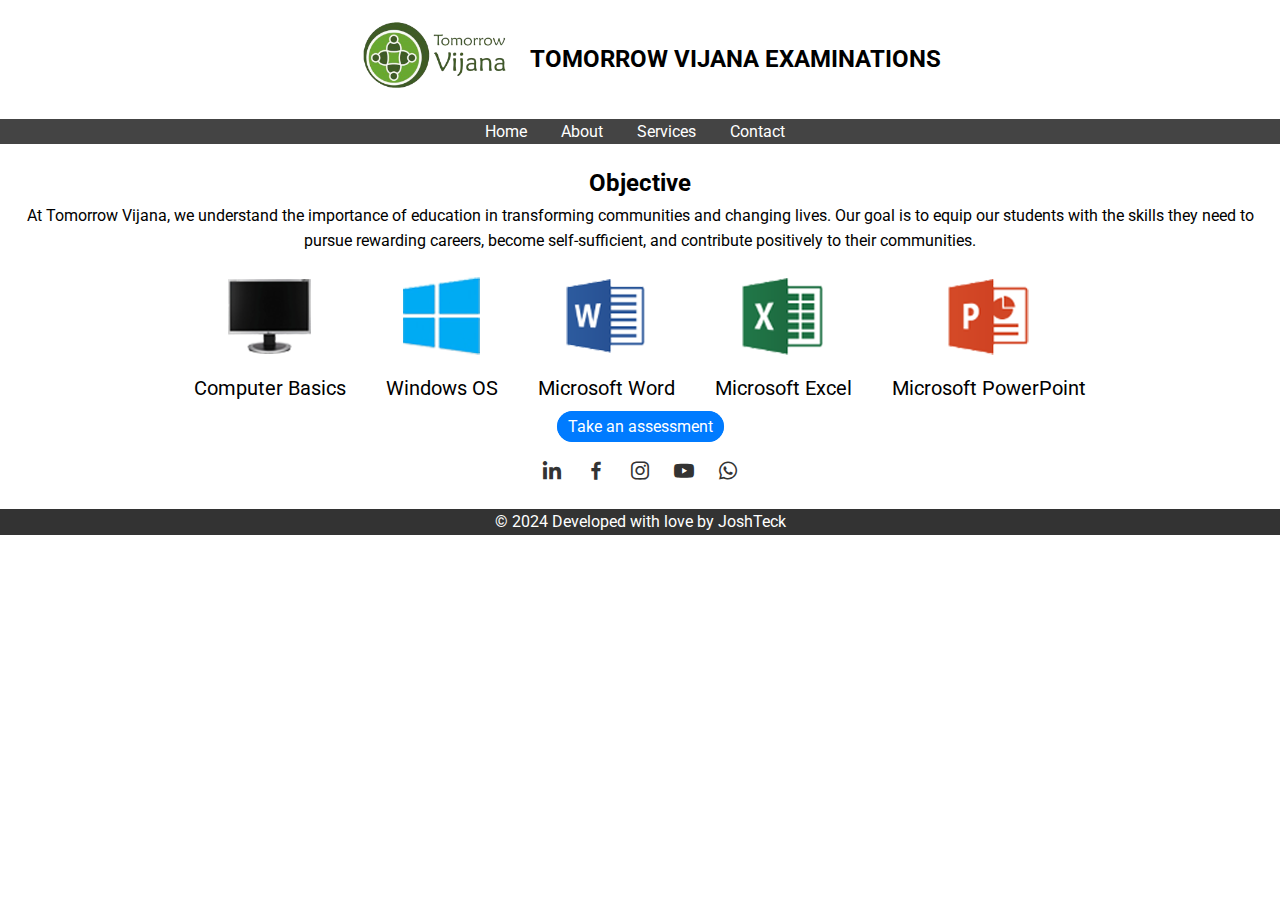
<file: index.html>
<!DOCTYPE html>
<html lang="en">

<head>
    <meta charset="UTF-8">
    <meta name="viewport" content="width=device-width, initial-scale=1.0">
    <link rel="icon" type="image/x-icon" href="tomorrow_vijana.png">
    <title>Tomorrow Vijana Examination</title>
    <link href='https://unpkg.com/boxicons@2.1.4/css/boxicons.min.css' rel='stylesheet'>
    <link rel="preconnect" href="https://fonts.googleapis.com">
    <link rel="preconnect" href="https://fonts.gstatic.com" crossorigin>
    <link href="https://fonts.googleapis.com/css2?family=Roboto:wght@300;400;700&display=swap" rel="stylesheet">

    <link rel="stylesheet" href="style.css">
</head>

<body>
    <!-- header -->
    <header class="logo-section">
        <div class="logo-container">
            <img src="Images/tomorrowvijana.png">
        </div>
        <h2 class="title">TOMORROW VIJANA EXAMINATIONS</h2>
    </header>

    <!-- navigation menu -->
    <nav>
        <ul>
            <li><a href="index.html">Home</a></li>
            <li><a href="#">About</a></li>
            <li><a href="#">Services</a></li>
            <li><a href="contact.html">Contact</a></li>
        </ul>
    </nav>

    <!-- text after the menu -->
    <main>
        <article class="aboutus">
            <h2>Objective</h2>
            <p>At Tomorrow Vijana, we understand the importance of education in transforming communities and changing lives. Our goal is to equip our students with the skills they need to pursue rewarding careers, become self-sufficient, and contribute positively to their communities.</p>
        </article>
    </main>

    <!-- courses -->
    <section class="image-section">
        <a href="com-bas.html" class="link">
            <div class="image-container">
                <img src="Images/computerbasics.png">
                <p>Computer Basics</p>
            </div>
        </a>
        <a href="win-os.html" class="link">
            <div class="image-container">
                <img src="Images/windowsos.png">
                <p>Windows OS</p>
            </div>
        </a>
        <a href="ms-word.html" class="link">
            <div class="image-container">
                <img src="Images/microsoftword.png">
                <p>Microsoft Word</p>
            </div>
        </a>
        <a href="ms-excel.html" class="link">
            <div class="image-container">
                <img src="Images/microsoftexcel.png">
                <p>Microsoft Excel</p>
            </div>
        </a>
        <a href="ms-powerpoint.html" class="link">
            <div class="image-container">
                <img src="Images/microsoftpowerpoint.png">
                <p>Microsoft PowerPoint</p>
            </div>
        </a>
    </section>
<!-- button container  -->
        <div class="centered-button">
            <a href="com-bas.html">Take an assessment</a>
        </div>
    <!-- social icons -->
    <div class="social-icons">
        <a href="https://www.linkedin.com/company/tomorrowvijana/"><i class='bx bxl-linkedin'></i></a>
        <a href="https://www.facebook.com/1800618190165319"><i class='bx bxl-facebook'></i></a>
        <a href="https://www.instagram.com/tomorrowvijana/"><i class='bx bxl-instagram'></i></a>
        <a href="https://www.youtube.com/@TomorrowVijana"><i class='bx bxl-youtube'></i></a>
        <a href="https://wa.me/+256785468302"><i class='bx bxl-whatsapp'></i></a>
    </div>

    

    <!-- footer contents -->
    <footer>
        <p>&copy; 2024 Developed with love by JoshTeck</p>
    </footer>
</body>

</html>
</file>
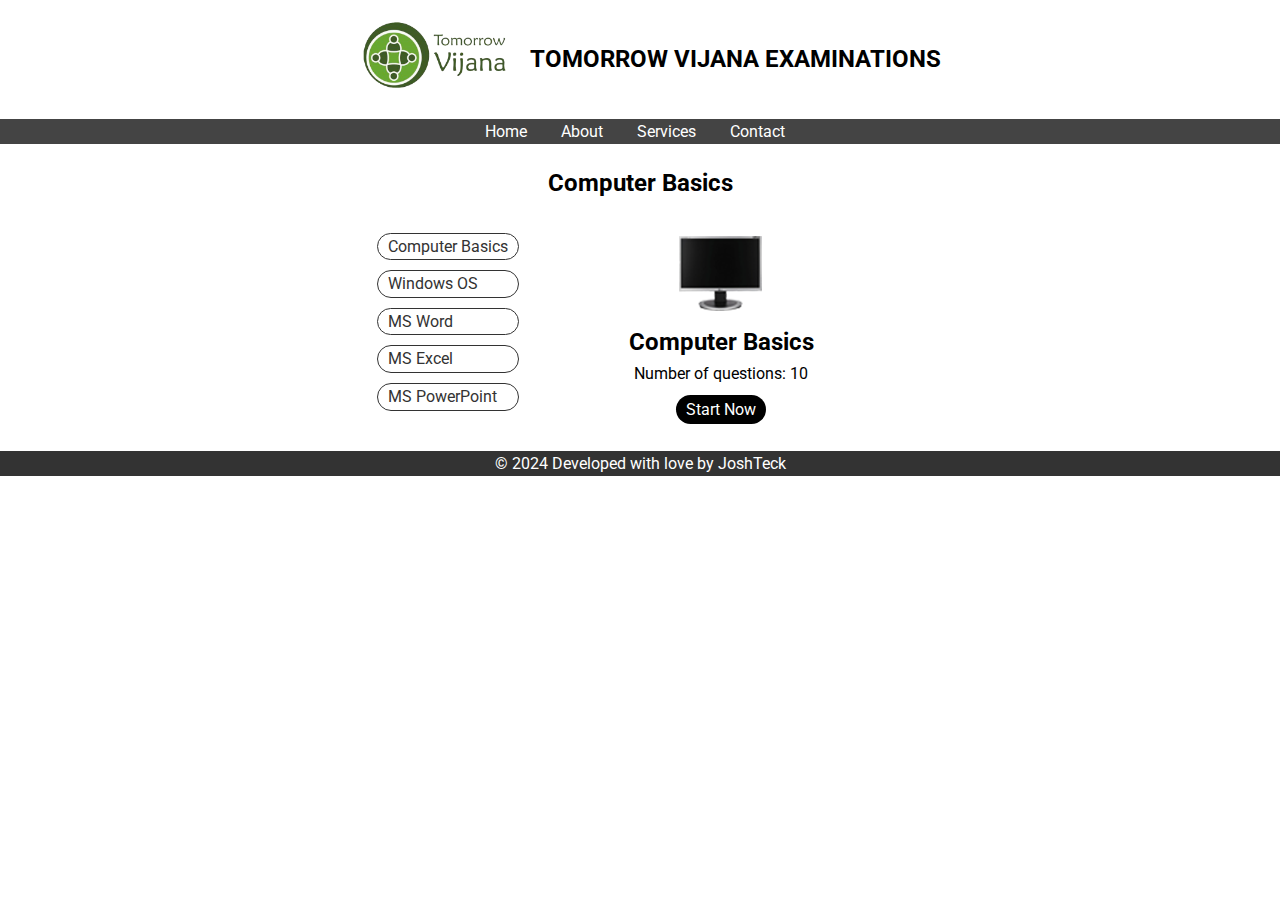
<file: com-bas.html>
<!DOCTYPE html>
<html lang="en">

<head>
    <meta charset="UTF-8">
    <meta name="viewport" content="width=device-width, initial-scale=1.0">
    <link rel="icon" type="image/x-icon" href="tomorrow_vijana.png">
    <title>Tomorrow Vijana Examination</title>
    <link href='https://unpkg.com/boxicons@2.1.4/css/boxicons.min.css' rel='stylesheet'>
    <link rel="preconnect" href="https://fonts.googleapis.com">
    <link rel="preconnect" href="https://fonts.gstatic.com" crossorigin>
    <link href="https://fonts.googleapis.com/css2?family=Roboto:wght@300;400;700&display=swap" rel="stylesheet">

    <link rel="stylesheet" href="style.css">
</head>

<body>
    <!-- header -->
    <header class="logo-section">
        <div class="logo-container">
            <img src="Images/tomorrowvijana.png">
        </div>
        <h2 class="title">TOMORROW VIJANA EXAMINATIONS</h2>
    </header>

    <!-- navigation menu -->
    <nav>
        <ul>
            <li><a href="index.html">Home</a></li>
            <li><a href="content.html">About</a></li>
            <li><a href="#">Services</a></li>
            <li><a href="contact.html">Contact</a></li>
        </ul>
    </nav>

    <!-- text after the menu -->
    <main>
        <article class="aboutus">
            <h2>Computer Basics</h2>
        </article>
    </main>






    <div class="side-right">
        <div class="sidebar">
            <ul>
                <li><a href="com-bas.html">Computer Basics</a></li>
                <li><a href="win-os.html">Windows OS</a></li>
                <li><a href="ms-word.html">MS Word</a></li>
                <li><a href="ms-excel.html">MS Excel</a></li>
                <li><a href="ms-powerpoint.html">MS PowerPoint</a></li>
            </ul>
        </div>
        <div class="content">
            <div class="top-contents">
                <div><img src="Images/computerbasics.png"></div>
                <div>
                    <h2 class="course-title">Computer Basics</h2>
                </div>
            </div>
            <p style="padding-bottom: 10px;">Number of questions: 10</p>

            <div class="q-button">
                <a href="Login form/login.html">Start Now</a>
            </div>
        </div>
    </div>










    <!-- footer contents -->
    <footer>
        <p>&copy; 2024 Developed with love by JoshTeck</p>
    </footer>
</body>

</html>
</file>
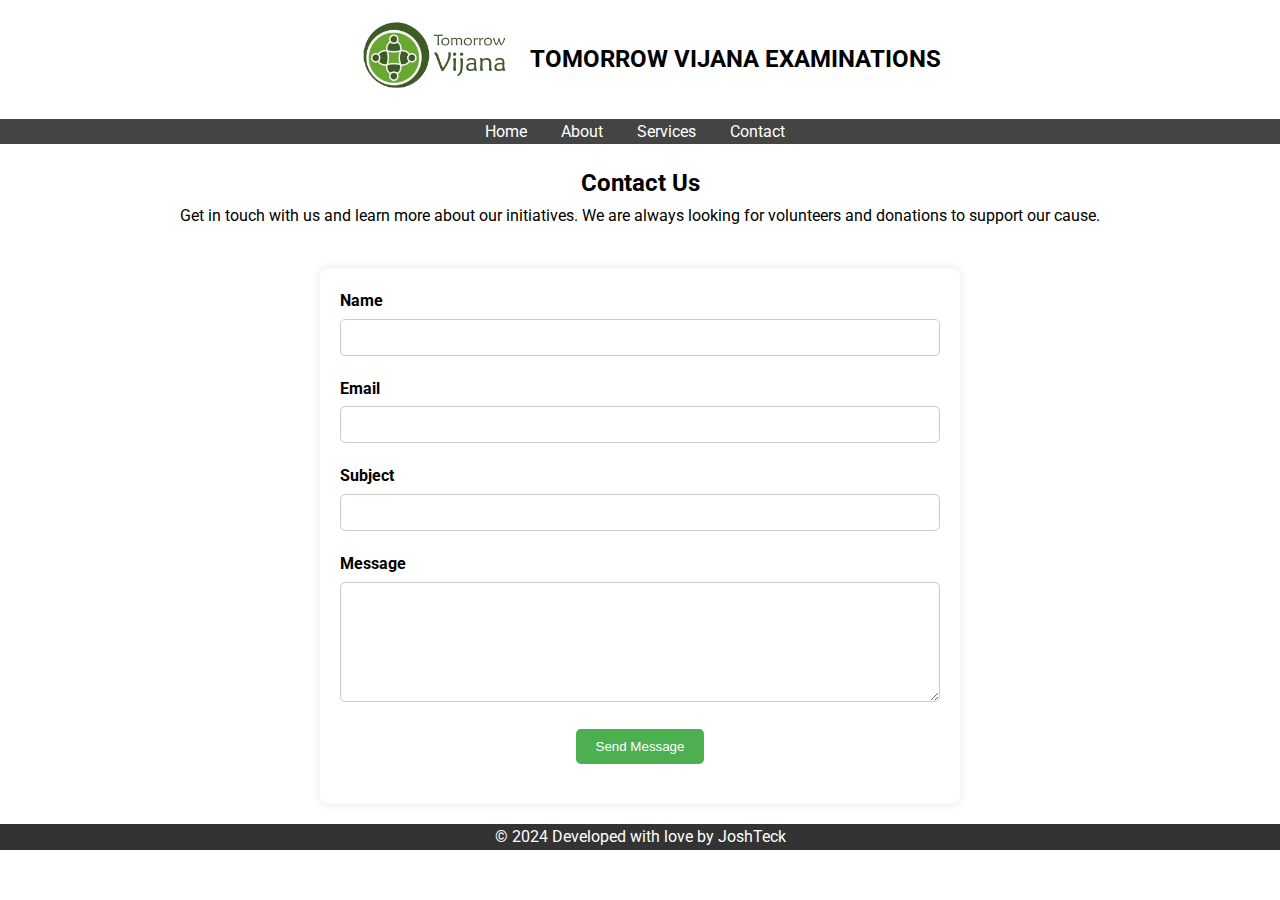
<file: contact.html>
<!DOCTYPE html>
<html lang="en">

<head>
    <meta charset="UTF-8">
    <meta name="viewport" content="width=device-width, initial-scale=1.0">
    <link rel="icon" type="image/x-icon" href="tomorrow_vijana.png">
    <title>Tomorrow Vijana Examination</title>
    <link href='https://unpkg.com/boxicons@2.1.4/css/boxicons.min.css' rel='stylesheet'>
    <link rel="preconnect" href="https://fonts.googleapis.com">
    <link rel="preconnect" href="https://fonts.gstatic.com" crossorigin>
    <link href="https://fonts.googleapis.com/css2?family=Roboto:wght@300;400;700&display=swap" rel="stylesheet">

    <link rel="stylesheet" href="style.css">
</head>

<body>
    <!-- header -->
    <header class="logo-section">
        <div class="logo-container">
            <img src="Images/tomorrowvijana.png">
        </div>
        <h2 class="title">TOMORROW VIJANA EXAMINATIONS</h2>
    </header>

    <!-- navigation menu -->
    <nav>
        <ul>
            <li><a href="index.html">Home</a></li>
            <li><a href="#">About</a></li>
            <li><a href="#">Services</a></li>
            <li><a href="contact.html">Contact</a></li>
        </ul>
    </nav>

    <!-- text after the menu -->
    <main>
        <article class="aboutus">
            <h2>Contact Us</h2>
            <p>Get in touch with us and learn more about our initiatives. We are always looking for volunteers and
                donations to support our cause.</p>
        </article>
    </main>


    <div class="contact-container">
        
        <form action="#" method="post">
            <div class="form-group">
                <label for="name">Name</label>
                <input type="text" id="name" name="name" required>
            </div>
            <div class="form-group">
                <label for="email">Email</label>
                <input type="email" id="email" name="email" required>
            </div>
            <div class="form-group">
                <label for="subject">Subject</label>
                <input type="text" id="subject" name="subject" required>
            </div>
            <div class="form-group">
                <label for="message">Message</label>
                <textarea id="message" name="message" required></textarea>
            </div>
            <center>
                <div class="form-group">
                    <input type="submit" value="Send Message">
                </div>
            </center>
        </form>
    </div>

    <!-- footer contents -->
    <footer>
        <p>&copy; 2024 Developed with love by JoshTeck</p>
    </footer>
</body>

</html>
</file>
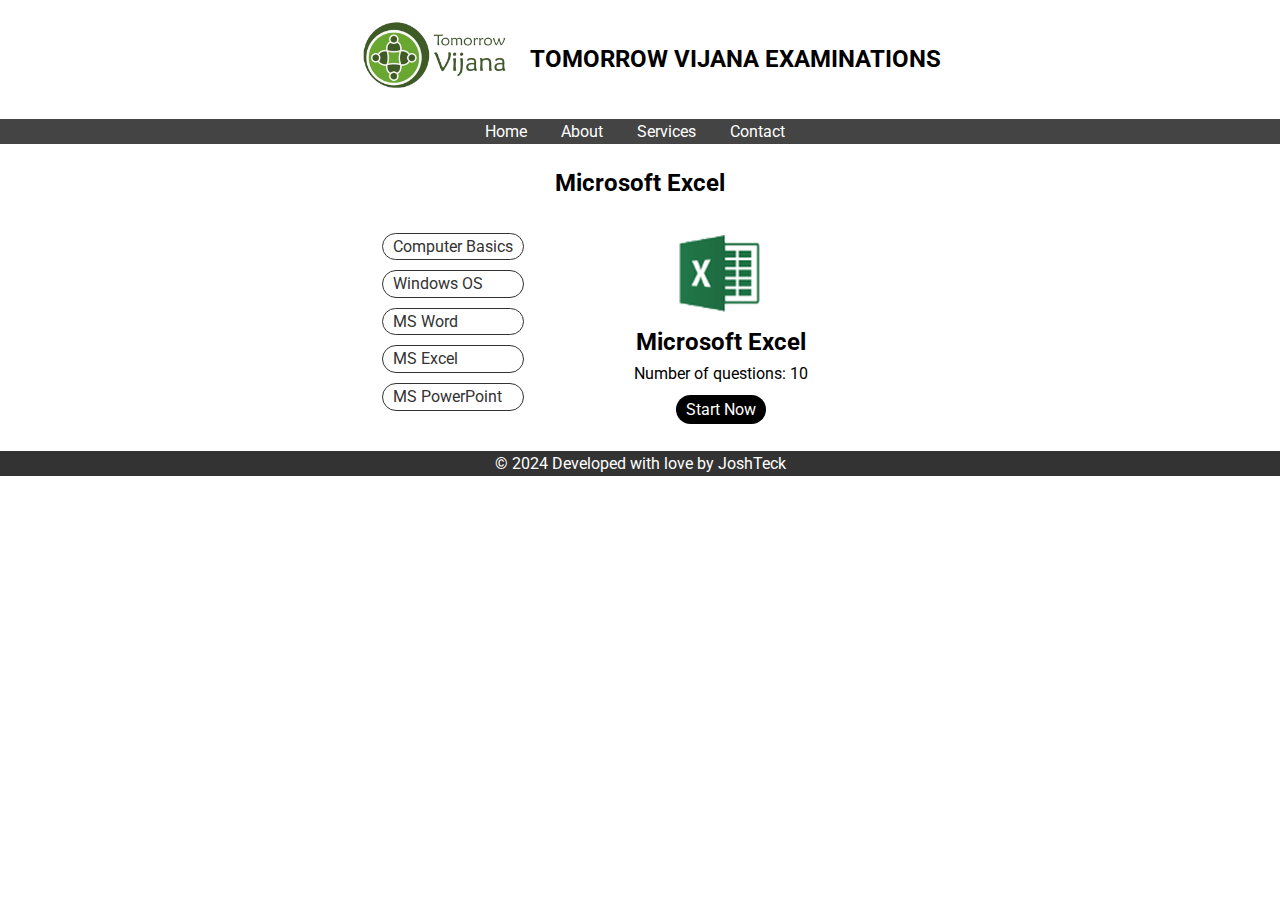
<file: ms-excel.html>
<!DOCTYPE html>
<html lang="en">

<head>
    <meta charset="UTF-8">
    <meta name="viewport" content="width=device-width, initial-scale=1.0">
    <link rel="icon" type="image/x-icon" href="tomorrow_vijana.png">
    <title>Tomorrow Vijana Examination</title>
    <link href='https://unpkg.com/boxicons@2.1.4/css/boxicons.min.css' rel='stylesheet'>
    <link rel="preconnect" href="https://fonts.googleapis.com">
    <link rel="preconnect" href="https://fonts.gstatic.com" crossorigin>
    <link href="https://fonts.googleapis.com/css2?family=Roboto:wght@300;400;700&display=swap" rel="stylesheet">

    <link rel="stylesheet" href="style.css">
</head>

<body>
    <!-- header -->
    <header class="logo-section">
        <div class="logo-container">
            <img src="Images/tomorrowvijana.png">
        </div>
        <h2 class="title">TOMORROW VIJANA EXAMINATIONS</h2>
    </header>

    <!-- navigation menu -->
    <nav>
        <ul>
            <li><a href="index.html">Home</a></li>
            <li><a href="content.html">About</a></li>
            <li><a href="#">Services</a></li>
            <li><a href="contact.html">Contact</a></li>
        </ul>
    </nav>

    <!-- text after the menu -->
    <main>
        <article class="aboutus">
            <h2>Microsoft Excel</h2>
        </article>
    </main>






    <div class="side-right">
        <div class="sidebar">
            <ul>
                <li><a href="com-bas.html">Computer Basics</a></li>
                <li><a href="win-os.html">Windows OS</a></li>
                <li><a href="ms-word.html">MS Word</a></li>
                <li><a href="ms-excel.html">MS Excel</a></li>
                <li><a href="ms-powerpoint.html">MS PowerPoint</a></li>
            </ul>
        </div>
        <div class="content">
            <div class="top-contents">
                <div><img src="Images/microsoftexcel.png"></div>
                <div>
                    <h2 class="course-title">Microsoft Excel</h2>
                </div>
            </div>
            <p style="padding-bottom: 10px;">Number of questions: 10</p>

            <div class="q-button">
                <a href="Login form/login.html">Start Now</a>
            </div>
        </div>
    </div>










    <!-- footer contents -->
    <footer>
        <p>&copy; 2024 Developed with love by JoshTeck</p>
    </footer>
</body>

</html>
</file>
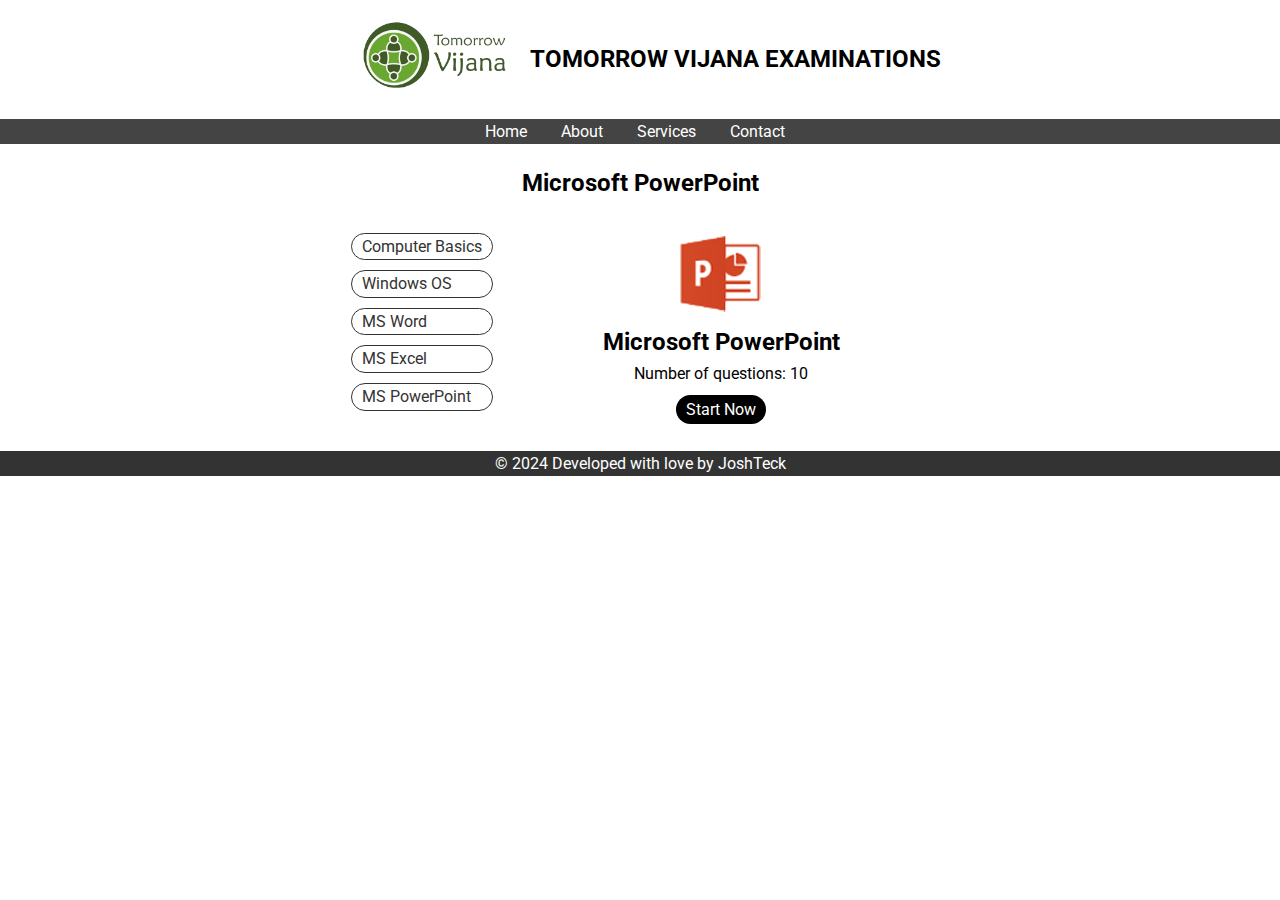
<file: ms-powerpoint.html>
<!DOCTYPE html>
<html lang="en">

<head>
    <meta charset="UTF-8">
    <meta name="viewport" content="width=device-width, initial-scale=1.0">
    <link rel="icon" type="image/x-icon" href="tomorrow_vijana.png">
    <title>Tomorrow Vijana Examination</title>
    <link href='https://unpkg.com/boxicons@2.1.4/css/boxicons.min.css' rel='stylesheet'>
    <link rel="preconnect" href="https://fonts.googleapis.com">
    <link rel="preconnect" href="https://fonts.gstatic.com" crossorigin>
    <link href="https://fonts.googleapis.com/css2?family=Roboto:wght@300;400;700&display=swap" rel="stylesheet">

    <link rel="stylesheet" href="style.css">
</head>

<body>
    <!-- header -->
    <header class="logo-section">
        <div class="logo-container">
            <img src="Images/tomorrowvijana.png">
        </div>
        <h2 class="title">TOMORROW VIJANA EXAMINATIONS</h2>
    </header>

    <!-- navigation menu -->
    <nav>
        <ul>
            <li><a href="index.html">Home</a></li>
            <li><a href="content.html">About</a></li>
            <li><a href="#">Services</a></li>
            <li><a href="contact.html">Contact</a></li>
        </ul>
    </nav>

    <!-- text after the menu -->
    <main>
        <article class="aboutus">
            <h2>Microsoft PowerPoint</h2>
        </article>
    </main>






    <div class="side-right">
        <div class="sidebar">
            <ul>
                <li><a href="com-bas.html">Computer Basics</a></li>
                <li><a href="win-os.html">Windows OS</a></li>
                <li><a href="ms-word.html">MS Word</a></li>
                <li><a href="ms-excel.html">MS Excel</a></li>
                <li><a href="ms-powerpoint.html">MS PowerPoint</a></li>
            </ul>
        </div>
        <div class="content">
            <div class="top-contents">
                <div><img src="Images/microsoftpowerpoint.png"></div>
                <div>
                    <h2 class="course-title">Microsoft PowerPoint</h2>
                </div>
            </div>
            <p style="padding-bottom: 10px;">Number of questions: 10</p>

            <div class="q-button">
                <a href="Login form/login.html">Start Now</a>
            </div>
        </div>
    </div>










    <!-- footer contents -->
    <footer>
        <p>&copy; 2024 Developed with love by JoshTeck</p>
    </footer>
</body>

</html>
</file>
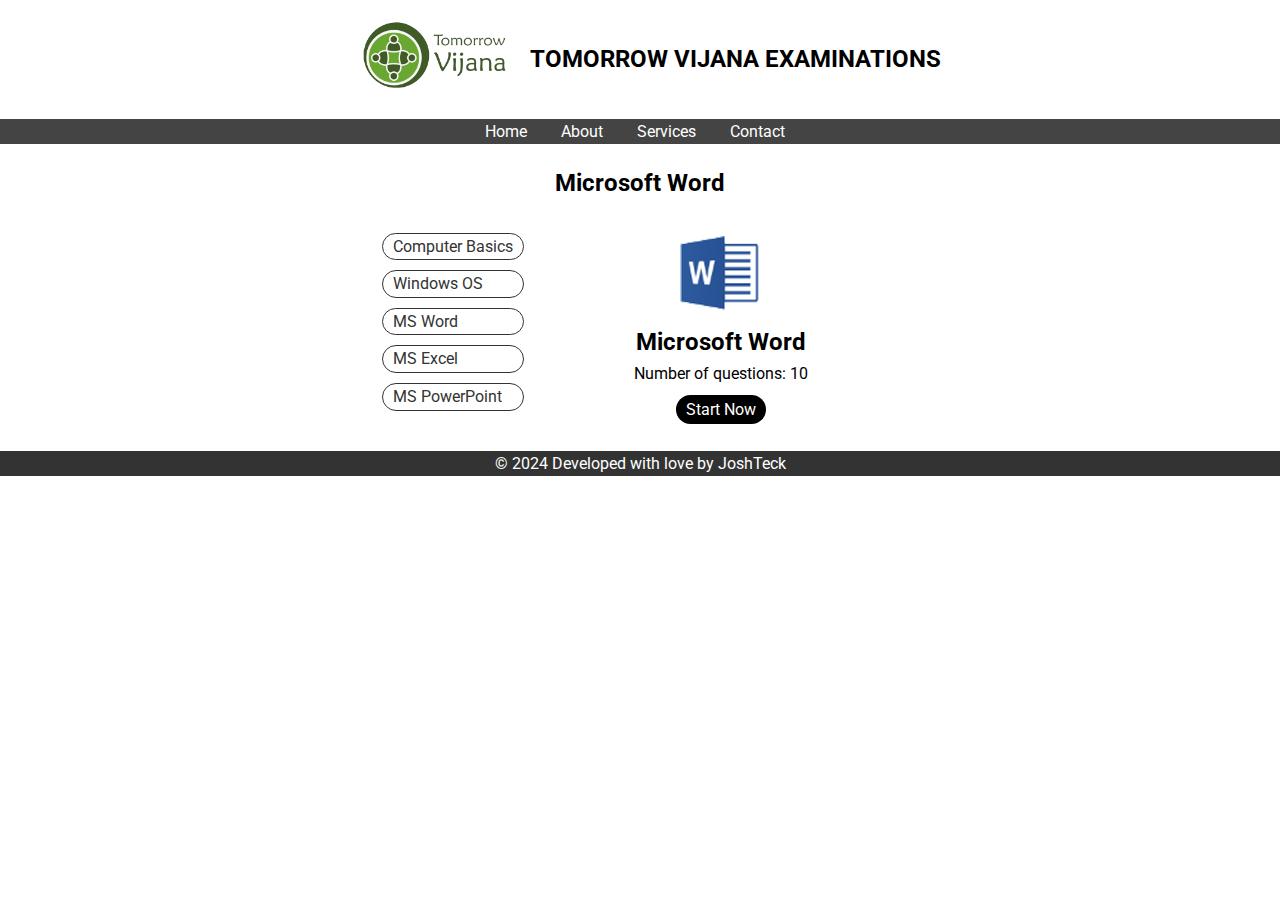
<file: ms-word.html>
<!DOCTYPE html>
<html lang="en">

<head>
    <meta charset="UTF-8">
    <meta name="viewport" content="width=device-width, initial-scale=1.0">
    <link rel="icon" type="image/x-icon" href="tomorrow_vijana.png">
    <title>Tomorrow Vijana Examination</title>
    <link href='https://unpkg.com/boxicons@2.1.4/css/boxicons.min.css' rel='stylesheet'>
    <link rel="preconnect" href="https://fonts.googleapis.com">
    <link rel="preconnect" href="https://fonts.gstatic.com" crossorigin>
    <link href="https://fonts.googleapis.com/css2?family=Roboto:wght@300;400;700&display=swap" rel="stylesheet">

    <link rel="stylesheet" href="style.css">
</head>

<body>
    <!-- header -->
    <header class="logo-section">
        <div class="logo-container">
            <img src="Images/tomorrowvijana.png">
        </div>
        <h2 class="title">TOMORROW VIJANA EXAMINATIONS</h2>
    </header>

    <!-- navigation menu -->
    <nav>
        <ul>
            <li><a href="index.html">Home</a></li>
            <li><a href="content.html">About</a></li>
            <li><a href="#">Services</a></li>
            <li><a href="contact.html">Contact</a></li>
        </ul>
    </nav>

    <!-- text after the menu -->
    <main>
        <article class="aboutus">
            <h2>Microsoft Word</h2>
        </article>
    </main>






    <div class="side-right">
        <div class="sidebar">
            <ul>
                <li><a href="com-bas.html">Computer Basics</a></li>
                <li><a href="win-os.html">Windows OS</a></li>
                <li><a href="ms-word.html">MS Word</a></li>
                <li><a href="ms-excel.html">MS Excel</a></li>
                <li><a href="ms-powerpoint.html">MS PowerPoint</a></li>
            </ul>
        </div>
        <div class="content">
            <div class="top-contents">
                <div><img src="Images/microsoftword.png"></div>
                <div>
                    <h2 class="course-title">Microsoft Word</h2>
                </div>
            </div>
            <p style="padding-bottom: 10px;">Number of questions: 10</p>

            <div class="q-button">
                <a href="Login form/login.html">Start Now</a>
            </div>
        </div>
    </div>










    <!-- footer contents -->
    <footer>
        <p>&copy; 2024 Developed with love by JoshTeck</p>
    </footer>
</body>

</html>
</file>
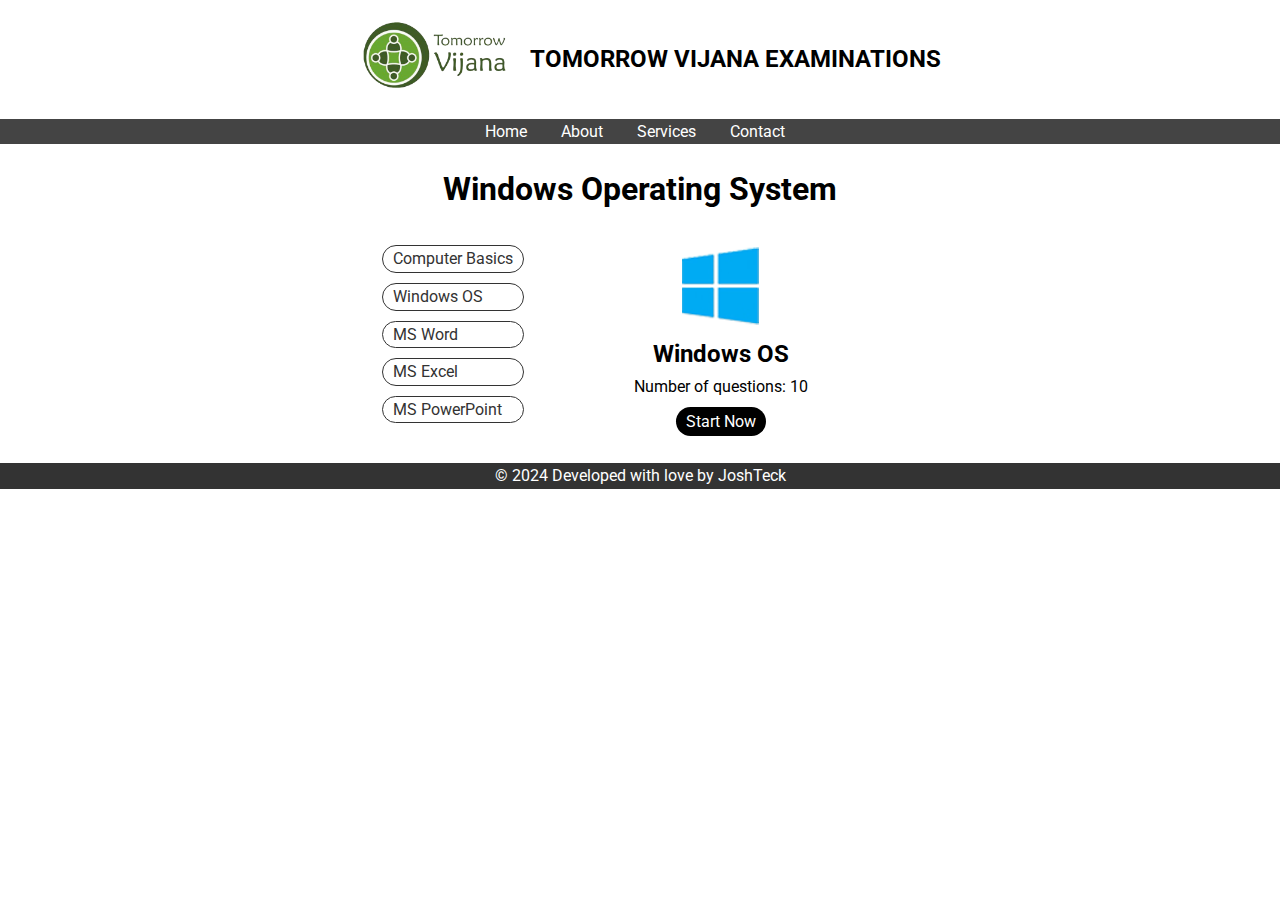
<file: win-os.html>
<!DOCTYPE html>
<html lang="en">

<head>
    <meta charset="UTF-8">
    <meta name="viewport" content="width=device-width, initial-scale=1.0">
    <link rel="icon" type="image/x-icon" href="tomorrow_vijana.png">
    <title>Tomorrow Vijana Examination</title>
    <link href='https://unpkg.com/boxicons@2.1.4/css/boxicons.min.css' rel='stylesheet'>
    <link rel="preconnect" href="https://fonts.googleapis.com">
    <link rel="preconnect" href="https://fonts.gstatic.com" crossorigin>
    <link href="https://fonts.googleapis.com/css2?family=Roboto:wght@300;400;700&display=swap" rel="stylesheet">

    <link rel="stylesheet" href="style.css">
</head>

<body>
    <!-- header -->
    <header class="logo-section">
        <div class="logo-container">
            <img src="Images/tomorrowvijana.png">
        </div>
        <h2 class="title">TOMORROW VIJANA EXAMINATIONS</h2>
    </header>

    <!-- navigation menu -->
    <nav>
        <ul>
            <li><a href="index.html">Home</a></li>
            <li><a href="content.html">About</a></li>
            <li><a href="#">Services</a></li>
            <li><a href="contact.html">Contact</a></li>
        </ul>
    </nav>

    <!-- text after the menu -->
    <main>
        <article class="aboutus">
            <h1>Windows Operating System</h1>
        </article>
    </main>






    <div class="side-right">
        <div class="sidebar">
            <ul>
                <li><a href="com-bas.html">Computer Basics</a></li>
                <li><a href="win-os.html">Windows OS</a></li>
                <li><a href="ms-word.html">MS Word</a></li>
                <li><a href="ms-excel.html">MS Excel</a></li>
                <li><a href="ms-powerpoint.html">MS PowerPoint</a></li>
            </ul>
        </div>
        <div class="content">
            <div class="top-contents">
                <div><img src="Images/windowsos.png"></div>
                <div>
                    <h2 class="course-title">Windows OS</h2>
                </div>
            </div>
            <p style="padding-bottom: 10px;">Number of questions: 10</p>

            <div class="q-button">
                <a href="Login form/login.html">Start Now</a>
            </div>
        </div>
    </div>










    <!-- footer contents -->
    <footer>
        <p>&copy; 2024 Developed with love by JoshTeck</p>
    </footer>
</body>

</html>
</file>
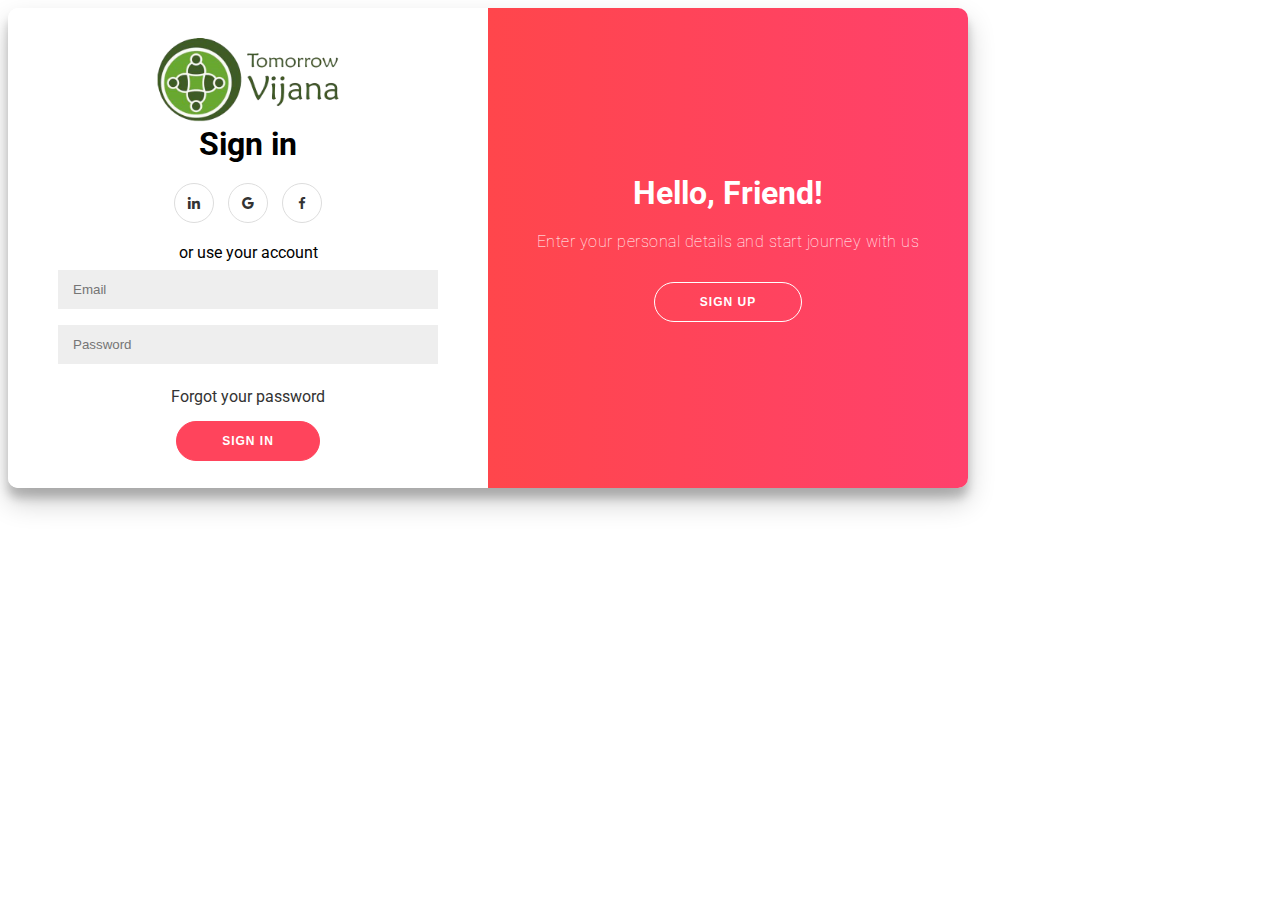
<file: Login form/login.html>
<!DOCTYPE html>
<html lang="en">

<head>
    <meta charset="UTF-8">
    <meta name="viewport" content="width=device-width, initial-scale=1.0">
    <title>Login and Registration form</title>
    <link rel="stylesheet" href="login.css">
    <link href='https://unpkg.com/boxicons@2.1.4/css/boxicons.min.css' rel='stylesheet'>
    <link rel="preconnect" href="https://fonts.googleapis.com">
    <link rel="preconnect" href="https://fonts.gstatic.com" crossorigin>
    <link href="https://fonts.googleapis.com/css2?family=Roboto:wght@300;400;700&display=swap" rel="stylesheet">
</head>

<body>
    <!-- login and registration form-->
    <div class="container" id="container">
        <div class="form-container sign-up-container">
            <form action="#">
                <img src="Images/tomorrowvijana.png" class="top-logo">
                <h1>Create Account</h1>
                <div class="social-container">
                    <a href="#" class="social"><i class='bx bxl-linkedin'></i></a>
                    <a href="#" class="social"><i class='bx bxl-google'></i></a>
                    <a href="#" class="social"><i class='bx bxl-facebook'></i></a>
                </div>
                <span>or use your email for registration</span>
                <input type="text" placeholder="Name">
                <input type="email" placeholder="Email">
                <input type="password" placeholder="Password">
                <button>Sign Up</button>
            </form>
        </div>
        <div class="form-container sign-in-container">
            <form action="#">
                <img src="Images/tomorrowvijana.png" class="top-logo">
                <h1>Sign in</h1>
                <div class="social-container">
                    <a href="#" class="social"><i class='bx bxl-linkedin'></i></a>
                    <a href="#" class="social"><i class='bx bxl-google'></i></a>
                    <a href="#" class="social"><i class='bx bxl-facebook'></i></a>
                </div>
                <span>or use your account</span>
                <input type="email" placeholder="Email">
                <input type="password" placeholder="Password">
                <a href="#">Forgot your password</a>
                <button>Sign In</button>
            </form>
        </div>
        <div class="overlay-container">
            <div class="overlay">
                <div class="overlay-panel overlay-left">
                    <h1>Welcome back!</h1>
                    <p>To keep connected with us, please login with your personal info</p>
                    <button class="ghost" id="signIn">Sign In</button>
                </div>
                <div class="overlay-panel overlay-right">
                    <h1>Hello, Friend!</h1>
                    <p>Enter your personal details and start journey with us</p>
                    <button class="ghost" id="signUp">Sign Up</button>
                </div>
            </div>
        </div>
    </div>

    <script src="login.js"></script>
</body>

</html>
</file>
<file: Login form/login.css>
* {
    box-sizing: border-box;
}

h1 {
    font-weight: bold;
    margin: 0;
}

p {
    font-size: 16px;
    font-weight: 100;
    line-height: 20px;
    letter-spacing: 0.5px;
    margin: 20px 0 30px;
}

span {
    font-size: 16px;
}

a {
    color: #333;
    font-size: 16px;
    text-decoration: none;
    margin: 15px 0;
}

.container {
    position: relative;
    width: 960px;
    max-width: 100%;
    min-height: 480px;
    background: #fff;
    border-radius: 10px;
    box-shadow:
        0 14px 28px rgba(0, 0, 0, 0.2),
        0 10px 10px rgba(0, 0, 0, 0.2);
    overflow: hidden;
    font-family: 'roboto', sans-serif;
}

.overlay-container {
    display: none;
}

.form-container {
    position: absolute;
    top: 0;
    height: 100%;
    transition: all 0.6s ease-in-out;
}

.form-container .top-logo{
    max-width: 100%;
    width: 50%;
}

.sign-in-container {
    left: 0;
    width: 50%;
    z-index: 2;
}

.sign-up-container {
    right: 0;
    width: 50%;
    z-index: 1;
}

.form-container form {
    height: 100%;
    background: #fff;
    padding: 0 50px;
    display: flex;
    flex-direction: column;
    justify-content: center;
    align-items: center;
    text-align: center;
}

.social-container {
    margin: 20px 0;
}

.social-container a {
    height: 40px;
    width: 40px;
    border: 1px solid #ddd;
    border-radius: 50%;
    display: inline-flex;
    justify-content: center;
    align-items: center;
    margin: 0 5px;
}

.form-container input {
    width: 100%;
    background: #eee;
    border: none;
    padding: 12px 15px;
    margin: 8px 0;
}

button {
    background: #ff445c;
    color: #fff;
    border: 1px solid #ff445c;
    border-radius: 20px;
    font-size: 12px;
    font-weight: bold;
    padding: 12px 45px;
    letter-spacing: 1px;
    text-transform: uppercase;
    transition: transform 80ms ease-in;
}

button:active {
    transform: scale(0.95);
}

button:focus {
    outline: none;
}

button.ghost {
    background: transparent;
    border-color: #fff;
}

.sign-up-container {
    left: 0;
    opacity: 0;
}

.overlay-container {
    display: block;
    position: absolute;
    z-index: 100;
    width: 50%;
    height: 100%;
    top: 0;
    left: 50%;
    overflow: hidden;
    transition: transform 0.6s ease-in-out;
}

.overlay {
    position: relative;
    height: 100%;
    width: 200%;
    left: -100%;
    background: linear-gradient(to right, #ff4b2b, #ff416c) no-repeat 0 0 / cover;
    color: #fff;
    transform: translateY(0);
    transition: transform 0.6s ease-in-out;
}

.overlay-panel{
    position: absolute;
    top: 0;
    height: 100%;
    width: 50%;
    display: flex;
    flex-direction: column;
    justify-content: center;
    align-items: center;
    padding: 0 40px;
    text-align: center;
    transform: translateY(0);
    transition: transform 0.6s ease-in-out;
}

.overlay-right{
    right: 0;
    transform: translateY(0);
}

.overlay-left{
    transform: translateY(0); /* centering text (if (-) it puts the div to the top. if (+) it puts the div to the bottom) */
}

.container.right-panel-active{
    & .sign-in-container{
        transform: translateY(100%);
    }

    & .overlay-container{
        transform: translateX(-100%);
    }
}

.container.right-panel-active{
    & .sign-up-container{
        transform: translateX(100%);
        opacity: 1;
        z-index: 5;
    }

    & .overlay{
        transform: translateX(50%);
    }

    & .overlay-right{
        transform: translateY(20%);
    }
}
</file>
<file: style.css>
/* Page 1 setup*/

        /* Resetting default margin and padding */
        body,
        h1,
        h2,
        p,
        ul {
            margin: 0;
            padding: 0;
        }

        .link {
            text-decoration: none;
            color: #000;
            font-size: 20px;
        }

        /* Basic styling */
        body {
            font-family: 'Roboto', sans-serif;
            line-height: 1.6;
        }

        nav ul {
            list-style-type: none;
            background-color: #444;
            text-align: center;
        }

        nav ul li {
            display: inline;
            margin-right: 10px;
        }

        nav ul li a {
            color: #fff;
            text-decoration: none;
            padding: 5px 10px;
        }

        main {
            padding: 20px;
        }

        footer{
            background-color: #333;
            color: #fff;
            text-align: center;
            width: 100%;
        }


        .title {
            text-align: center;
        }



        .logo-section {
            background-color: #ffffff;
            color: #000000;
            display: flex;
            flex-direction: row;
            justify-content: center;
            align-items: center;
            padding: 20px;
        }

        .logo-container {
            padding: 0 20px;
        }

        .logo-container img {
            max-width: 150px;
            /* Adjust as needed */
        }

        .logo-container h2 {
            text-align: center;
            /* Adjust as needed */
        }

        .aboutus {
            text-align: center;
            margin: 0;
            /* Adjust as needed */
        }



        /* New styles for the image section */
        .image-section {
            display: flex;
            justify-content: center;
            padding: 0px;
        }

        .image-container {
            text-align: center;
            margin: 0 20px;
            /* Adjust as needed */
        }

        .image-container img {
            max-width: 150px;
            /* Adjust as needed */
            /* border-radius: 50%; */
        }

        .image-container p {
            margin-top: 5px;
        }

        .centered-button {
            justify-content: center;
            text-align: center;
            margin: 10px 0;
        }

        .centered-button a {
            text-decoration: none;
            background-color: #007bff;
            padding: 5px 10px;
            color: #fff;
            border: 1px solid #007bff;
            border-radius: 50px;
        }

        /* New styles for the social icons */
        .social-icons {
            display: flex;
            justify-content: center;
            margin: 20px 0;
        }

        .social-icons a {
            margin: 0 10px;
            /* Adjust spacing as needed */
        }

        .social-icons i {
            font-size: 24px;
            /* Adjust icon size as needed */
            color: #333;
            /* Adjust icon color as needed */
        }

        .hero {
            background-color: #007bff;
            color: #fff;
            padding: 100px 0;
            text-align: center;
        }

        .hero h2 {
            font-size: 36px;
        }

        .courses {
            padding: 50px 0;
        }

        .course {
            background-color: #fff;
            padding: 20px;
            margin-bottom: 20px;
            border-radius: 5px;
        }


        @media only screen and (max-width: 600px) {
            .logo-section {
                flex-direction: column;
                align-items: center;
            }

            .title {
                text-align: center;
            }


            .image-section {
                flex-direction: column;
                align-items: center;
            }

            .side-right{
                flex-direction: column;
            }

        }




        /* Computer Basics */

        .side-right {
            display: flex;
            justify-content: center;
            align-items: center;
            text-align: center;
            padding-bottom: 20px;
        }

        .sidebar {
            color: #333;
            max-width: 150px;
            padding: 10px;
        }

        .content {
            max-width: 800px;
            padding: 0 100px;
        }

        .sidebar ul {
            list-style: none;
            padding: 0;
            text-align: left;
        }

        .sidebar ul li {
            margin-bottom: 10px;
            padding: 0 10px;
            border: 1px solid #333;
            border-radius: 50px;
        }

        .sidebar ul li a {
            text-decoration: none;
            color: #333;
            display: block;
        }

        .sidebar ul li a:hover {
            color: #ffc107;
        }

        .q-button a {
            text-decoration: none;
            border-radius: 20px;
            color: #fff;
            background-color: #000;
            padding: 5px 10px;
        }


        /* contact */

        .contact-container {
            max-width: 600px;
            margin: 20px auto;
            padding: 20px;
            background-color: #fff;
            border-radius: 8px;
            box-shadow: 0 0 10px rgba(0, 0, 0, 0.1);
        }
        .form-group {
            margin-bottom: 20px;
        }
        .form-group label {
            display: block;
            font-weight: bold;
            margin-bottom: 5px;
        }
        .form-group input[type="text"],
        .form-group input[type="email"],
        .form-group textarea {
            width: 100%;
            padding: 10px;
            border: 1px solid #ccc;
            border-radius: 5px;
            box-sizing: border-box;
        }
        .form-group textarea {
            height: 120px;
        }
        .form-group input[type="submit"] {
            background-color: #4caf50;
            color: #fff;
            border: none;
            padding: 10px 20px;
            cursor: pointer;
            border-radius: 5px;
        }
        .form-group input[type="submit"]:hover {
            background-color: #45a049;
        }
</file>
